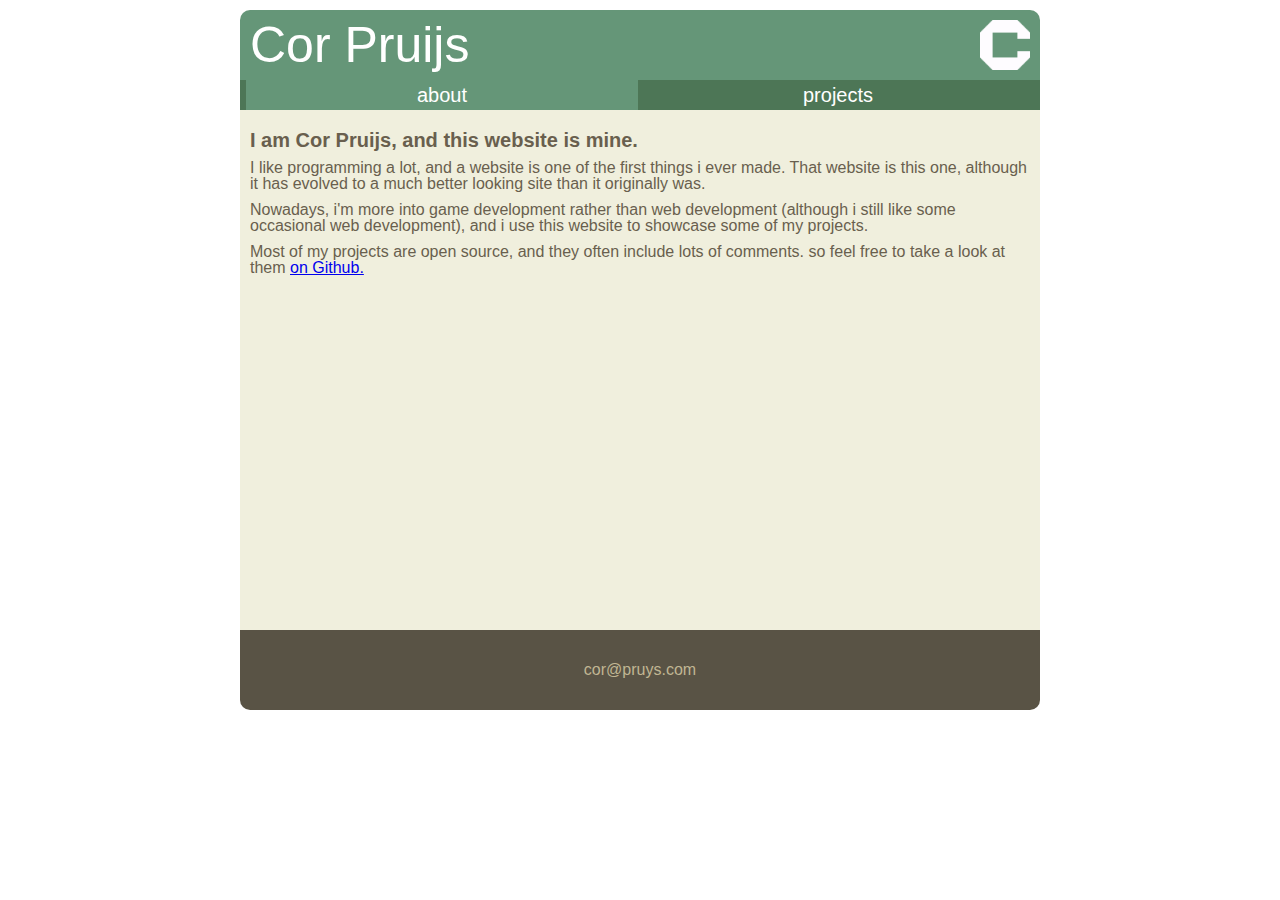
<file: index.html>
<!DOCTYPE html>
<html>
    <head>
        <meta name="viewport" content="width=device-width, initial-scale=1, maximum-scale=1, user-scalable=1">

        <link rel="stylesheet" href="./css/reset.css"/>
        <link rel="stylesheet" href="./css/stylesheet.css"/>
    </head>
    <body>

        <div id="container">

            <header>

                <div id="name">
                    <h1>Cor Pruijs</h1>
                    <img src="./img/logo.png" alt="logo"/>
                </div>

                <div id="navbar">
                    <ul>
                        <li id="currentTab">about</li>
                        <a href="projects.html"> <li>projects</li> </a>
                    </ul>
                </div>
            </header>

            <div id="content">
                <h2> I am Cor Pruijs, and this website is mine. </h2>

                <p> I like programming a lot, and a website is one of the first things i ever made. That website is this one, although it has evolved to a much better looking site than it originally was. </p>

                <p> Nowadays, i'm more into game development rather than web development (although i still like some occasional web development), and i use this website to showcase some of my projects. </p>

                <p> Most of my projects are open source, and they often include lots of comments. so feel free to take a look at them <a href="http://github.com/CorPruijs"> on Github.</a> <br/> </p>
                
            </div>
            <footer>
                <p><a href="mailto:cor@pruys.com">cor@pruys.com</a></p>
            </footer>
        </div>
    </body>
</html>
</file>
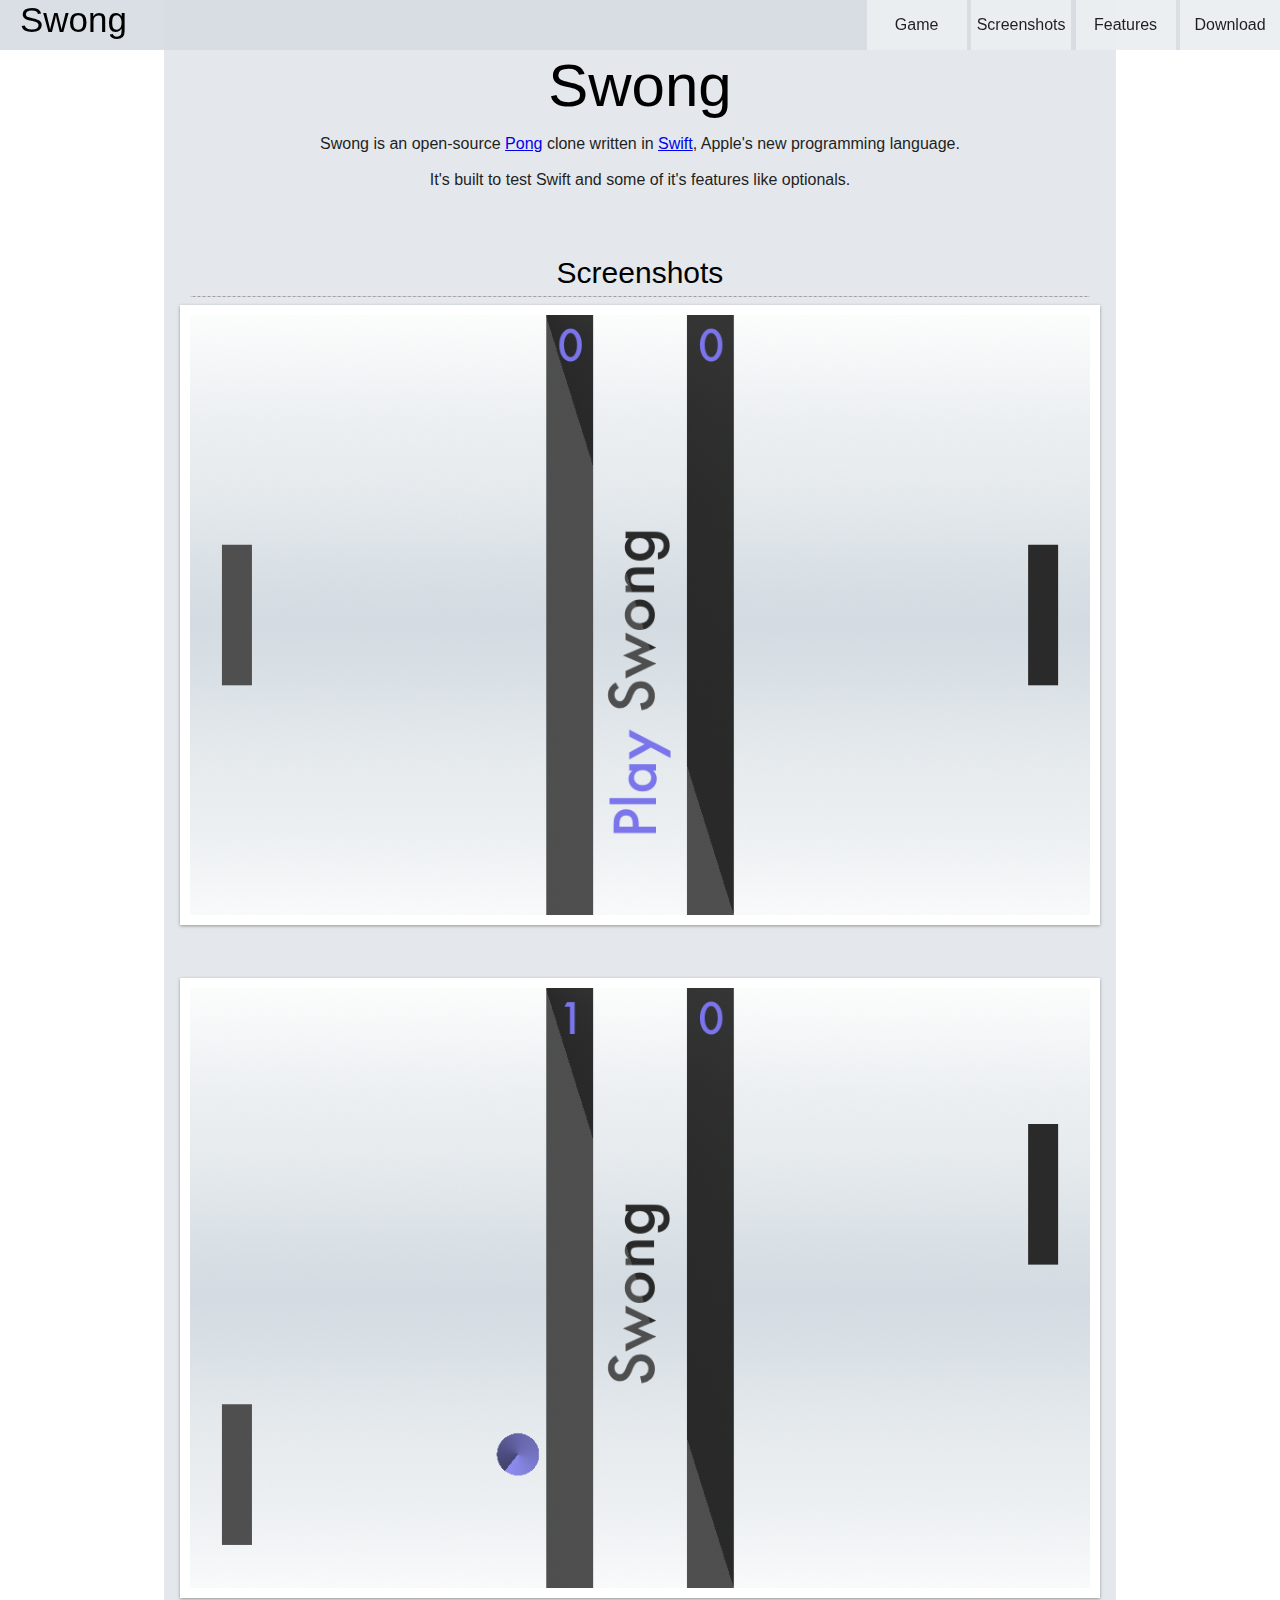
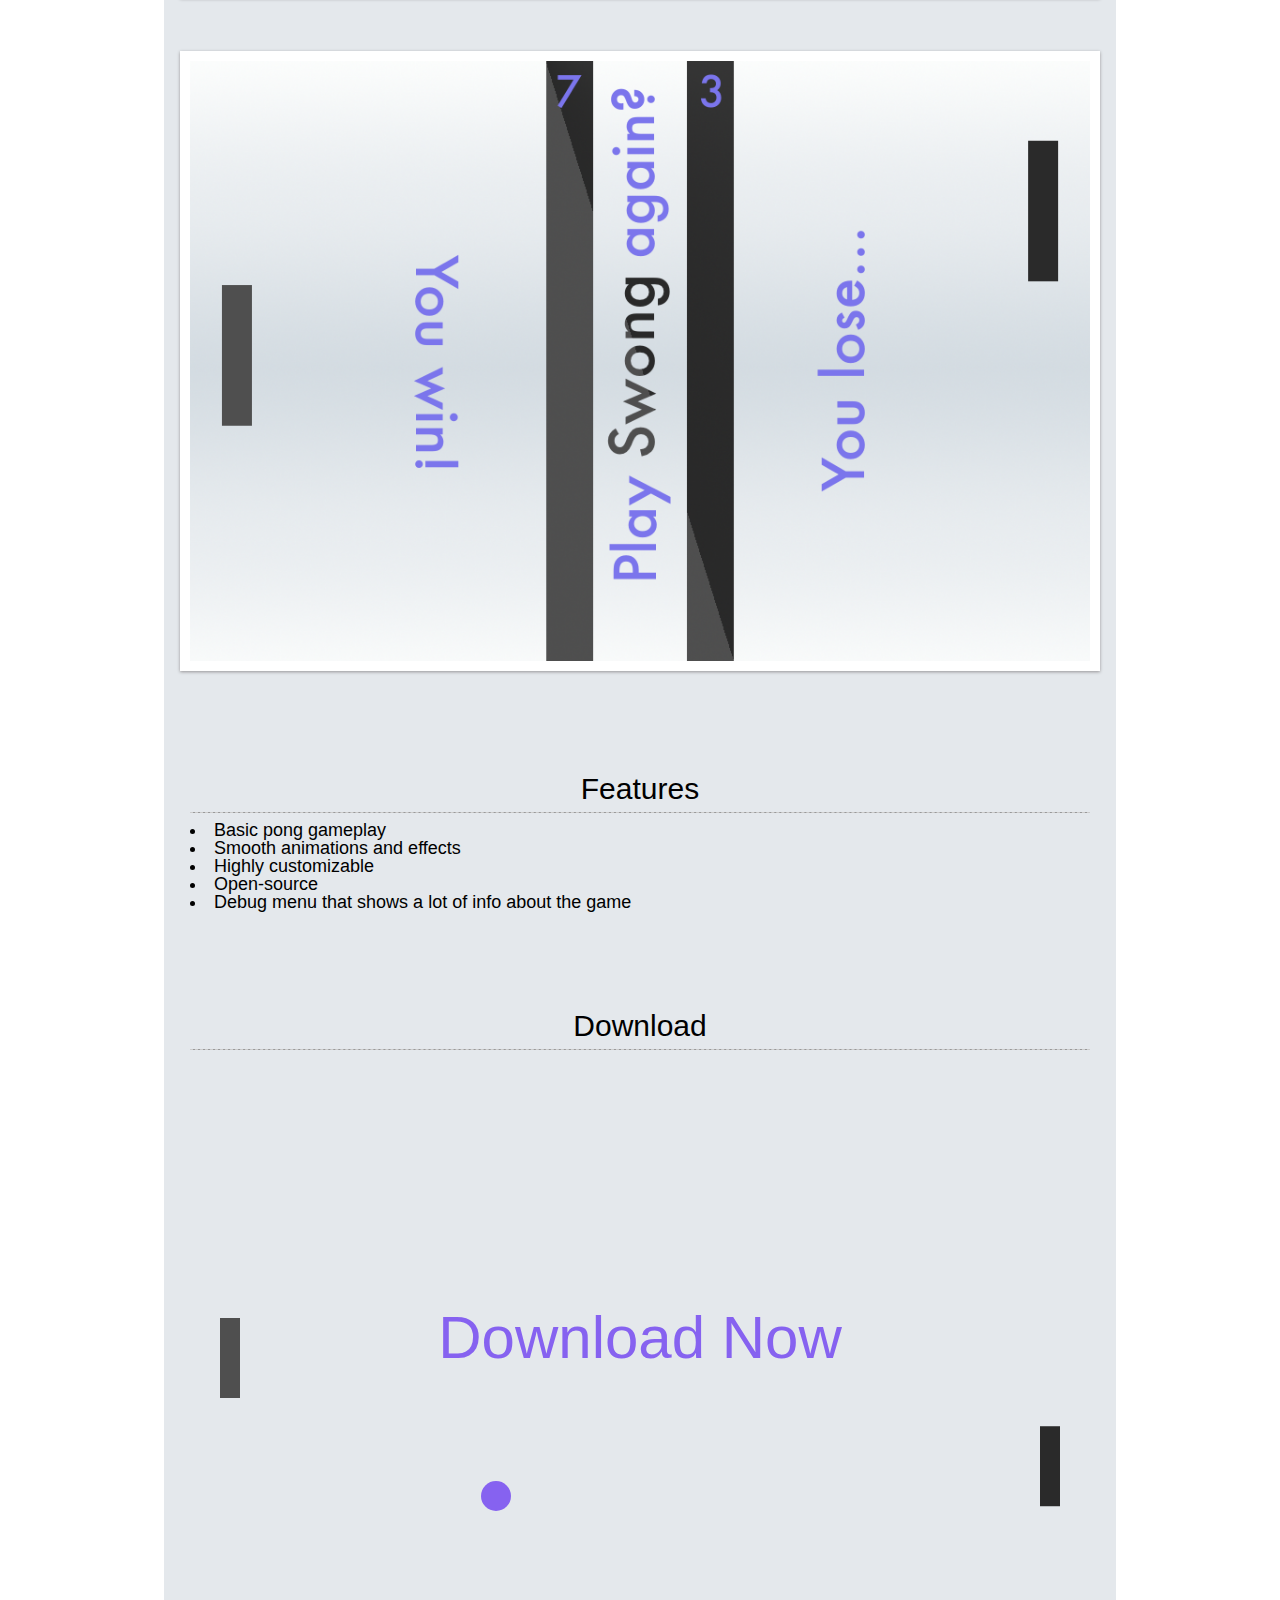
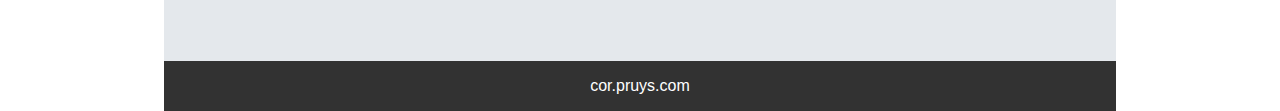
<file: swong/index.html>
<!DOCTYPE html>
<html>
	<head>
		<title>Swong</title>

		<link rel="stylesheet" href="css/reset.css">
		<link rel="stylesheet" href="css/stylesheet.css">

	</head>

	<body>

		<header>
			<div id="navbar">
				<a href=""><div>Game</div></a>
				<a href="#s_screenshots"><div>Screenshots</div></a>
				<a href="#s_features"><div>Features</div></a>
				<a href="#s_download"><div>Download</div></a>
			</div>
			<p>Swong</p>
		</header>

		<content>
			<section id="description">
				<br>
				<h1>Swong</h1>
				<p>
					Swong is an open-source <a href="http://wikipedia.org/wiki/Pong">Pong</a> clone written in <a href="https://developer.apple.com/swift/">Swift</a>, Apple's new programming language.
				</p>
				<p>
					It's built to test Swift and some of it's features like optionals.
				</p>

			</section>


			<section id="s_screenshots">

				<h2>Screenshots</h2>
				<hr>

				<div class="screenshot">
					<img src="img/screenshots/screenshot_1.png" alt="game menu">
				</div>

				<div class="screenshot">
					<img class="screenshot" src="img/screenshots/screenshot_2.png" alt="Action Shot">
				</div>

				<div class="screenshot">
					<img src="img/screenshots/screenshot_4.png" alt="Win/Lose">
				</div>

			</section>

			<section id="s_features">

				<h2>Features</h2>
				<hr>

				<ul>
					<li> Basic pong gameplay </li>
					<li> Smooth animations and effects </li>
					<li> Highly customizable </li>
					<li> Open-source</li>
					<li> Debug menu that shows a lot of info about the game </li>
				</ul>

			</section>

			<section id="s_download">

				<h2>Download</h2>
				<hr>

				<a href="http://github.com/CorPruijs/swong">

					<div id="canvasContainer">
		        		<canvas id="canvas"> </canvas>

		        		<script src="js/ball.js" charset="utf-8"></script> <!-- Ball "Class" -->
		   			    <script src="js/paddle.js" charset="utf-8"></script> <!-- Paddle "Class" -->
		     			<script src="js/game.js" charset="utf-8"></script> <!-- The game -->
					</div>

				</a>
			</section>

		</content>

		<footer>
			<p> <a href="http://cor.pruys.com">cor.pruys.com</a> </p>
		</footer>
	</body>
</html>
</file>
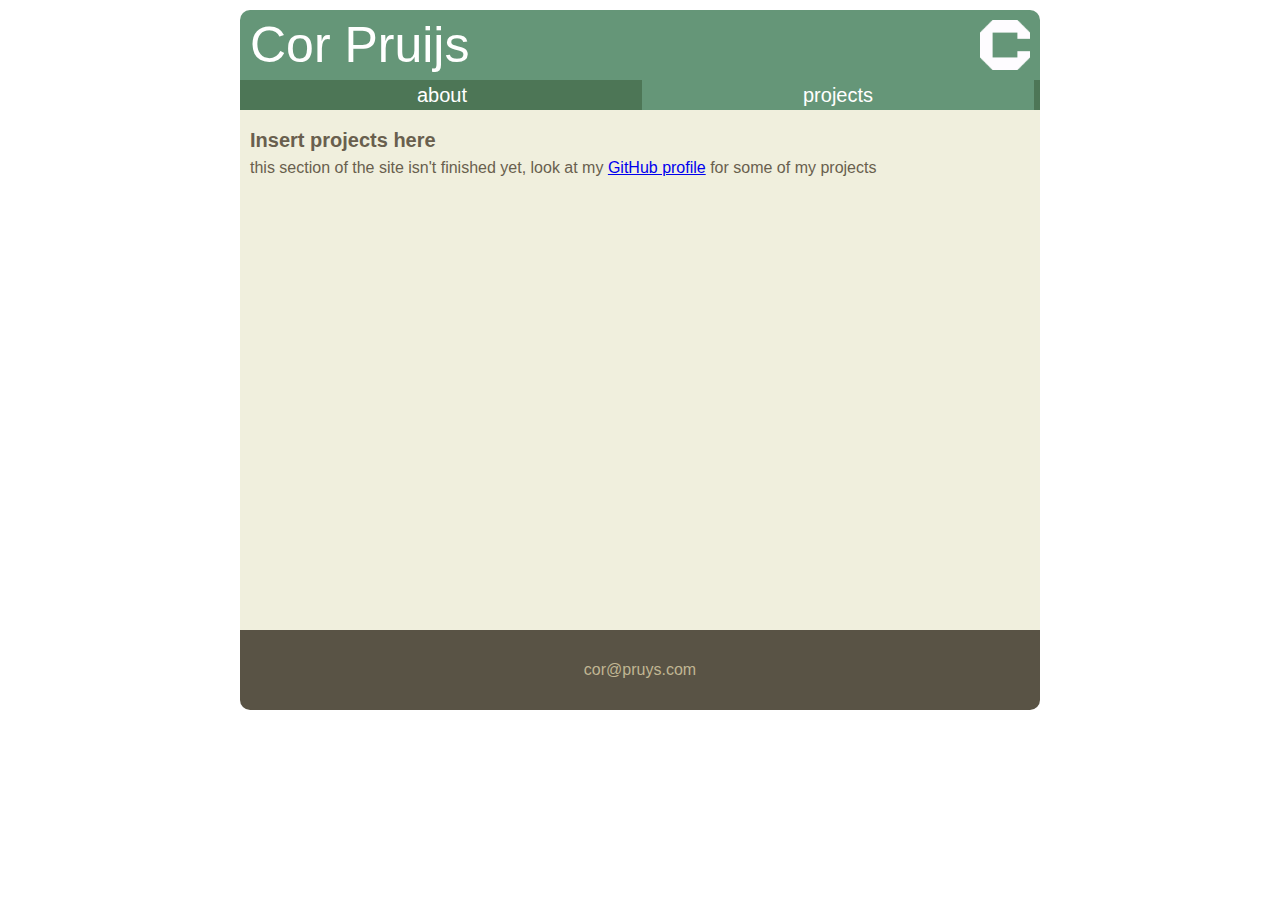
<file: projects.html>
<!DOCTYPE html>
<html>
<head>
    <meta name="viewport" content="width=device-width, initial-scale=1, maximum-scale=1, user-scalable=1">
    <link rel="stylesheet" href="./css/reset.css"/>
    <link rel="stylesheet" href="./css/stylesheet.css"/>
</head>
<body>
    <div id="container">

        <header>
            <div id="name">
                <h1>Cor Pruijs</h1>
                <img src="./img/logo.png" alt="logo"/>
            </div>

            <div id="navbar">
                <ul>
                    <a href="./index.html"> <li>about</li> </a>
                    <li id="currentTab">projects</li>
                </ul>
            </div>
        </header>

        <div id="content">
            <h2>
                Insert projects here
            </h2>

            <p>this section of the site isn't finished yet, look at my <a href="http://github.com/CorPruijs">GitHub profile</a> for some of my projects</p>

        </div>

        <footer>
            <p><a href="mailto:cor@pruys.com">cor@pruys.com</a></p>
        </footer>

    </div>
</body>
</html>
</file>
<file: css/stylesheet.css>
body{-webkit-font-smoothing:antialiased}#container{max-width:800px;margin:0 auto}header{padding-top:10px}header #name{height:50px;padding:10px;text-align:center;border-top-left-radius:10px;border-top-right-radius:10px;color:white;background-color:#659678}header #name h1{float:left;margin-right:50px;font-size:50px;font-family:"Helvetica Neue",Helvetica,Arial,"Lucida Grande",serif}header img{height:50px;width:50px;float:right}header #navbar{height:auto;color:white;background-color:#4D7656}header #navbar ul{text-align:center}header #navbar ul li{height:100%;width:49%;display:inline-block;padding:5px 0 5px 0;font-size:20px;font-family:"Helvetica Neue",Helvetica,Arial,"Lucida Grande",serif;text-align:center;transition:background-color 0.5s}header #navbar ul li:hover{background-color:#659678}header #navbar ul #currentTab{background-color:#659678}header #navbar ul a{text-decoration:none;color:white}header #navbar ul a:visited{text-decoration:none;color:white}footer{width:100%;height:80px;border-bottom-left-radius:10px;border-bottom-right-radius:10px;background-color:#595345}footer p{text-align:center;font-family:"Helvetica Neue",Helvetica,Arial,"Lucida Grande",serif;vertical-align:center;line-height:80px;margin:0;color:#C0B693}footer p a{color:#C0B693;text-decoration:none}@media screen and (max-width: 800px){header{padding-top:0}header #name{border-top-left-radius:0;border-top-right-radius:0}header #name h1{margin-top:5px;font-size:40px}footer{border-bottom-left-radius:0;border-bottom-right-radius:0}}#content{width:auto;height:500px;margin:0 auto;padding:10px;font-family:"Helvetica Neue",Helvetica,Arial,"Lucida Grande",serif;color:#695f4e;background-color:#F0EFDD}h2{margin-top:10px;font-size:20px;font-weight:bold}p{margin-top:10px}
/*# sourceMappingURL=stylesheet.css.map */
</file>
<file: swong/css/stylesheet.css>
/*
	COLORS
	text		#1f1f1f
	header	  	#d5dce2;
	navbar item rgba(255, 255, 255, 0.5)
		  hover #969696
	content		rgba(228, 232, 236, 1);
	footer      #323232
	text        #323232

	FONT
	title		"Futura", "Helvetica Neue", Helvetica, Arial, "Lucida Grande", sans-serif
	main		"Helvetica Neue", Helvetica, Arial, "Lucida Grande", sans-serif

		NOTE: FUTURA DOESN'T WORK ON WINDOWS!, this is due to Microsoft being greedy and not including Futura in it's OS.
											   i'll need to fix that, because the Swong logo uses Futura in it.
*/

/* GENERAL */
body {
	font-family: "Helvetica Neue", Helvetica, Arial, "Lucida Grande", sans-serif;
}

/* HEADER */
header {
	height: 50px;
	width: 100%;
	min-width: 650px;

	position: fixed;
	z-index: 9000;

	background-color: rgba(213, 220, 226, 0.9);
}

header img {
	height: 100%;
}

header p {
	margin-left: 20px;

	padding-bottom: 30px;
	vertical-align: center;
	line-height: 40px;

	float: left;

	font-family: "Futura", "Helvetica Neue", Helvetica, Arial, "Lucida Grande", sans-serif;
	font-size: 35px;

	/* color: #1f1f1f; */
}

#navbar {
	float: right;
}

#navbar div {
	height: 50px;
	width: 100px;

	text-align: center;
	vertical-align: center;
	line-height: 50px;

	display: inline-block;

	font-family: "Futura", "Helvetica Neue", Helvetica, Arial, "Lucida Grande", sans-serif;

	background-color: rgba(255, 255, 255, 0.5);

	/* fade background color with a nice transition in the navbar */
	-webkit-transition: background-color 250ms linear;
    -moz-transition: background-color 250ms linear;
    -o-transition: background-color 250ms linear;
    -ms-transition: background-color 250ms linear;
    transition: background-color 250ms linear;
}

#navbar div:hover {
	color: white;
	background-color: #969696;
}
#navbar a {
	color: #1f1f1f;
}
#navbar a:visited {
	color: #1f1f1f;
}


/* CONTENT */
content {
	padding: 0;
	margin: 0;
}

hr {
	border: 0;
    border-bottom: 1px dashed #ccc;
    background: #999;
}

h1 {
	text-align: center;
	font-size: 60px;
	font-family: "Futura", "Helvetica Neue", Helvetica, Arial, "Lucida Grande", sans-serif;
}

h2 {
	font-size: 30px;
}

/* SECTIONS */
section {
	max-width: 900px;
	margin: 0 auto;

	padding-left: 2%;
	padding-right: 2%;

	background-color: rgba(228, 232, 236, 1);
}

section h1 {
	padding-top: 40px;
	padding-bottom: 20px;
}

section h2 {
	padding-top: 50px;
	text-align: center;
}

section p {
	padding-bottom: 20px;

	color: #1f1f1f;
}

/* CONTENT > description */
#description p {
	text-align: center;
}

/* SCREENSHOTS */

.screenshot {
	display: inline-block;
}

.screenshot img {
	width: 100%;
	padding: 10px 10px 10px;

	position: relative;
	margin-bottom: 50px;
	margin-left: -10px;
	margin-right: 0;

	/* image border */
	background-color: #FFF;
	box-shadow: 0 1px 3px rgba(34, 25, 25, 0.4);
	-moz-box-shadow: 0 1px 2px rgba(34,25,25,0.4);
	-webkit-box-shadow: 0 1px 3px rgba(34, 25, 25, 0.4);
}

/* FEATURES */
#s_features {
	padding-bottom: 50px;
}

#s_features ul {
	list-style-type: disc;
	list-style-position: inside;
	font-size: 18px;
}

/* CANVAS */
#canvasContainer {
	overflow: hidden;
}

canvas {
	margin: 0 auto;
}


/* FOOTER */
footer {
	max-width: 900px;
	height: 50px;

	margin: 0 auto;
	padding-right: 2%;
	padding-left: 2%;

	display: block;
	background-color: #323232;
}

footer p {
	text-align: center;
	vertical-align: center;
	line-height: 50px;
}

footer p a {
	color: white;
	text-decoration: none;
}

footer p a:visited {
	color: white;
}
</file>
